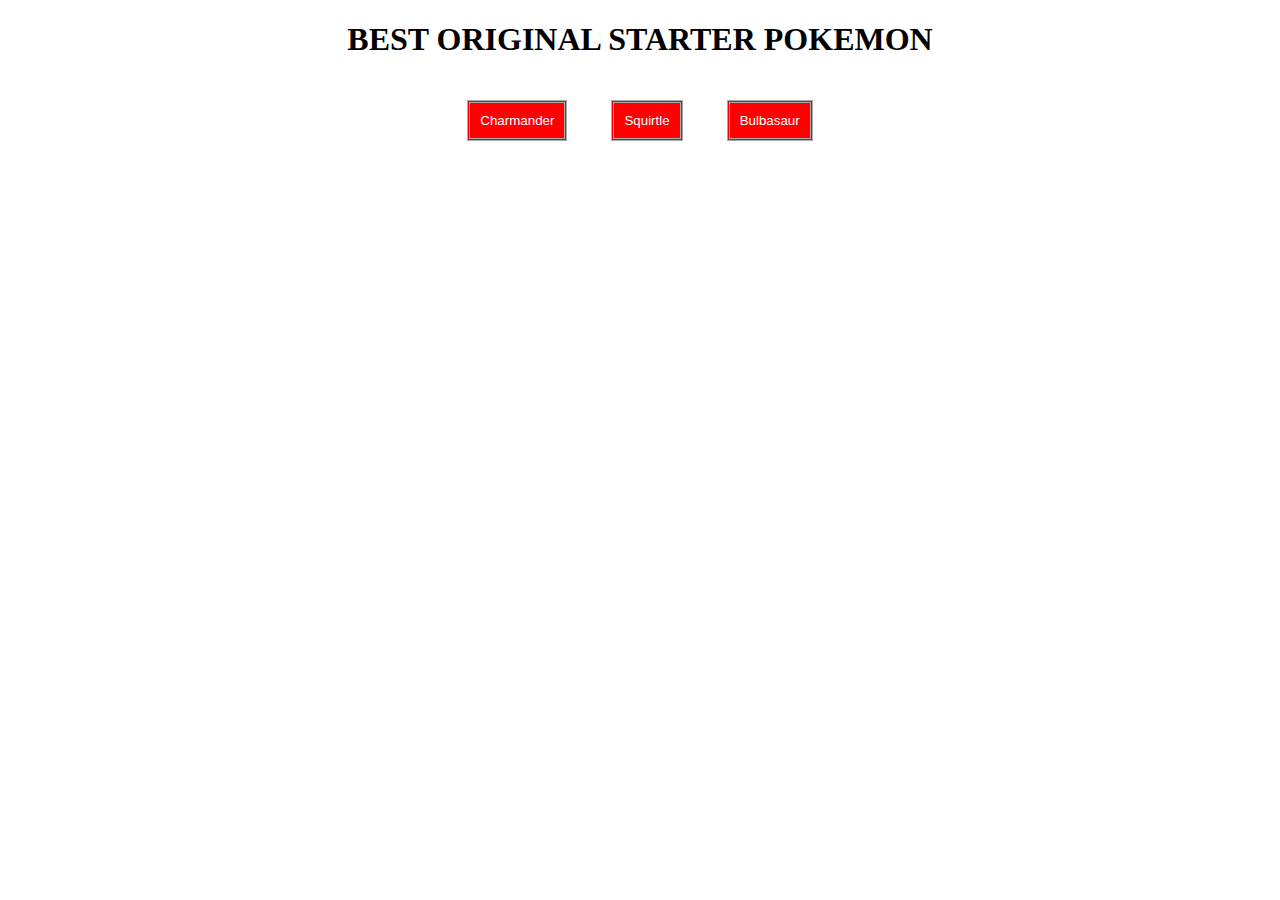
<file: prep-css-box-model/index.html>
<!DOCTYPE html>
<html lang="en">
<head>
  <meta charset="UTF-8">
  <meta name="viewport" content="width=device-width, initial-scale=1.0">
  <title>CSS Box Model</title>
  <link rel="stylesheet" href="style.css">
</head>
<body>
  <h1>BEST ORIGINAL STARTER POKEMON</h1>
  <div>
    <button>Charmander</button>
    <button>Squirtle</button>
    <button>Bulbasaur</button>
  </div>
</body>
</html>
</file>
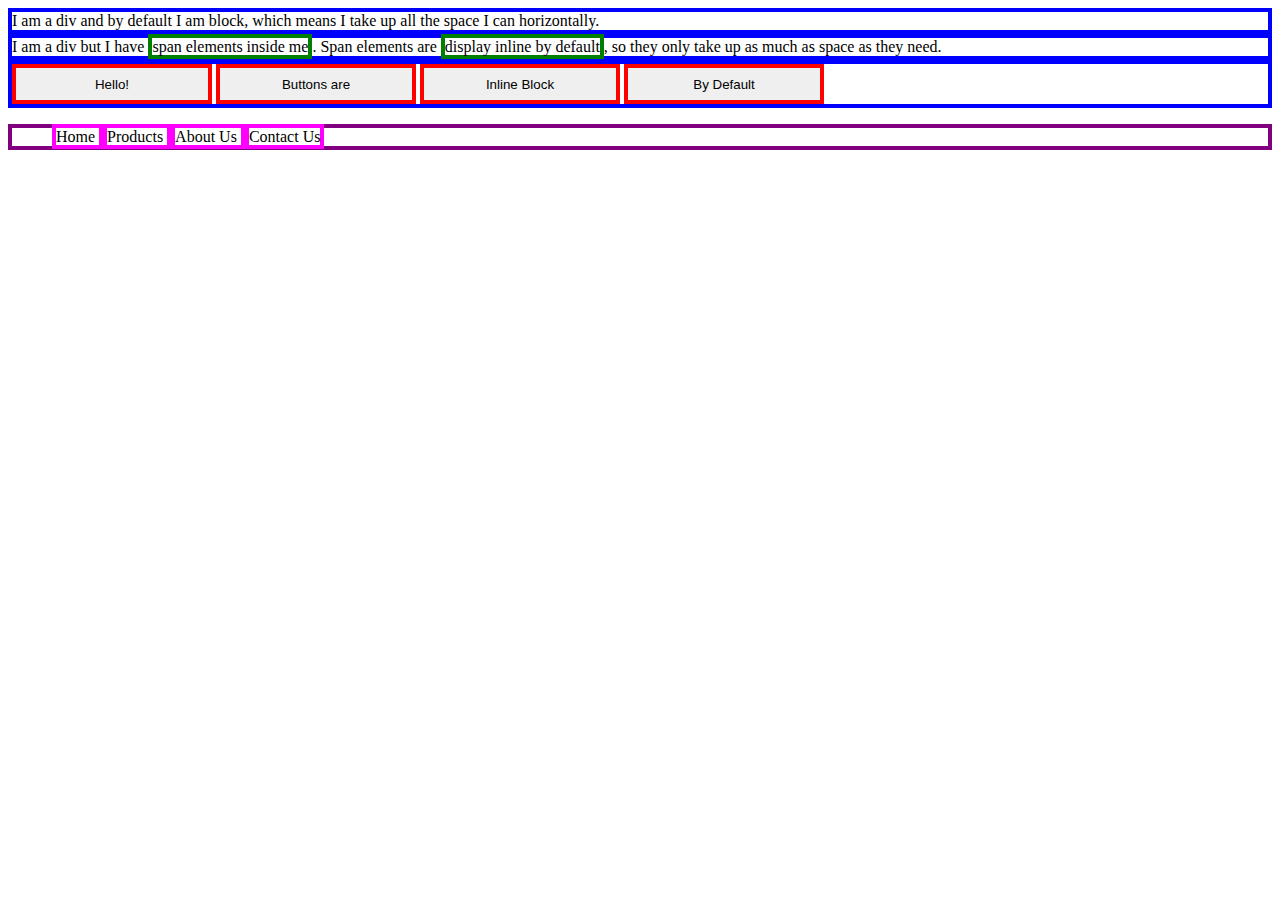
<file: prep-css-display/index.html>
<!DOCTYPE html>
<html lang="en">

<head>
  <meta charset="UTF-8">
  <meta name="viewport" content="width=device-width, initial-scale=1.0">
  <meta http-equiv="X-UA-Compatible" content="ie=edge">
  <title>CSS Display Properties</title>
  <style>
div {
  border: 4px solid blue;
}

span {
  border: 4px solid green;
}

button {
  border: 4px solid red;
  height: 40px;
  width: 200px;
}

ul {
  border: 4px solid purple;
}

li {
  border: 4px solid magenta;
  display: inline;
}
  </style>
</head>

<body>
  <div>I am a div and by default I am block, which means I take up all the space I can horizontally.</div>
<div>
  I am a div but I have <span>span elements inside me</span>.
  Span elements are <span>display inline by default</span>,
  so they only take up as much as space as they need.
</div>
<div>
  <button>Hello!</button>
  <button>Buttons are</button>
  <button>Inline Block</button>
  <button>By Default</button>
</div>
<ul>
  <li>
    Home
  </li>
  <li>
    Products
  </li>
  <li>
    About Us
  </li>
  <li>
    Contact Us
  </li>
</ul>

</body>

</html>
</file>
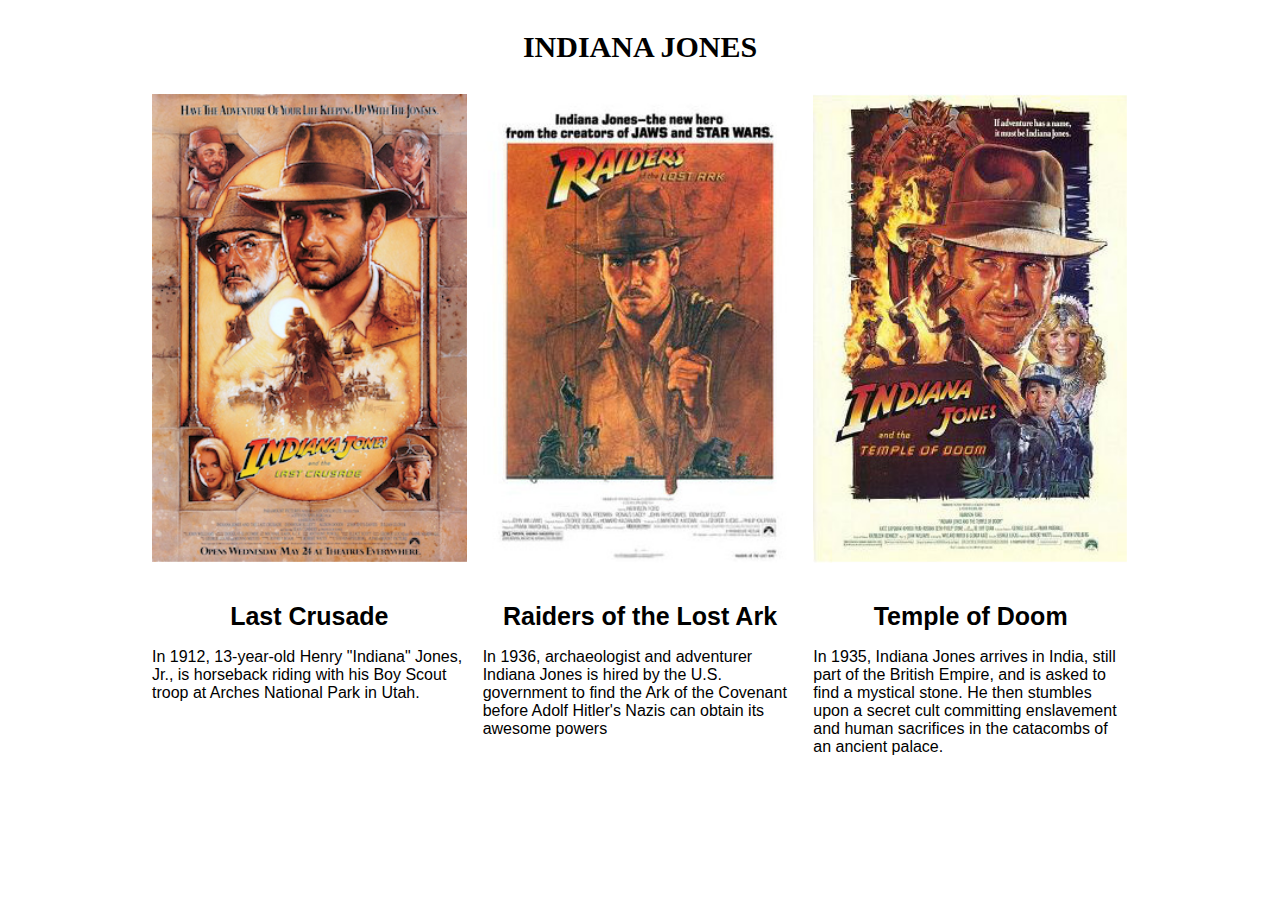
<file: prep-css-layout-classes/index.html>
<!DOCTYPE html>
<html lang="en">

<head>
  <meta charset="UTF-8">
  <meta name="viewport" content="width=device-width, initial-scale=1.0">
  <meta http-equiv="X-UA-Compatible" content="ie=edge">
  <title>CSS Layout Classes</title>
  <link rel="stylesheet" href="reset.css">
  <style>
/* stylelint-disable block-no-empty */
body {
  font-family: sans-serif;
}
h1 { text-align: center; }

h3 { text-align: center; }

.container {
  max-width: 992px;
  margin: auto;
}

.row {
  width: 100%;
  display: flex;
}

.column {
  flex-basis: calc(100% / 3);
  padding-left: 8px;
  padding-right: 8px;
}
  </style>
</head>
<body>

<!-- Complete the HTML here -->
<h3 style="font-size: 30px; font-family: 'Times New Roman', Times, serif;"> INDIANA JONES</h3>
<div class="container">
  <div class="row">
    <div class="column"><img src="images/crusade.jpg" alt="Crusade" width="100%">
    <header>
        <h1 style="font-size: 25px;">Last Crusade</h1>
      <p style="font-family: 'Segoe UI', Tahoma, Geneva, Verdana, sans-serif;">In 1912, 13-year-old Henry "Indiana" Jones, Jr., is horseback riding with his Boy Scout troop at Arches National Park in
      Utah.
      </p>
    </header>
    </div>



    <div class="column">
      <img src="images/raiders.jpg" alt="Raiders" width="100%">
    <header>
        <h1 style="font-size: 25px;">Raiders of the Lost Ark</h1>
      <p style="font-family: 'Segoe UI', Tahoma, Geneva, Verdana, sans-serif;">In 1936, archaeologist and adventurer Indiana Jones is hired by the U.S. government to find the Ark of the Covenant
      before Adolf Hitler's Nazis can obtain its awesome powers
      </p>
    </header>
    </div>

    <div class="column"><img src="images/temple.jpg" alt="Templete" width="100%">
    <header>
        <h1 style="font-size: 25px;">Temple of Doom</h1>
      <p style="font-family: 'Segoe UI', Tahoma, Geneva, Verdana, sans-serif;">In 1935, Indiana Jones arrives in India, still part of the British Empire, and is asked to find a mystical stone. He
      then stumbles upon a secret cult committing enslavement and human sacrifices in the catacombs of an ancient palace.
      </p>
    </header>
    </div>

 </div>
  </div>
</body>
</html>
</file>
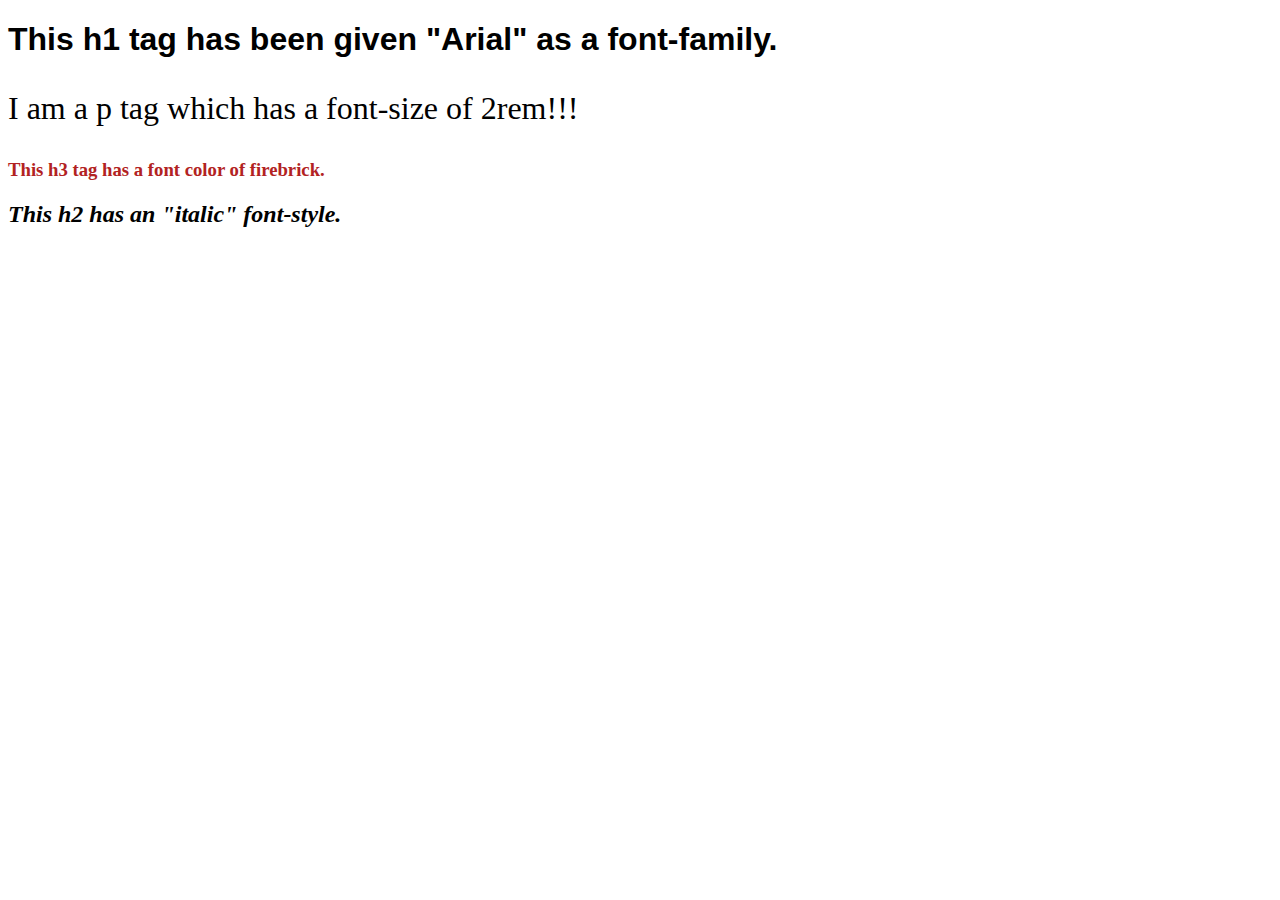
<file: prep-css-syntax/index.html>
<!DOCTYPE html>
<html lang="en">
<head>
  <meta charset="UTF-8">
  <meta name="viewport" content="width=device-width, initial-scale=1.0">
  <title>CSS Syntax</title>
  </head>
  <style>
    h1 {
      font-family: "Arial", "Helvetica", sans-serif;
    }

    p {
      font-size: 2rem;
    }

    h3 {
      color: firebrick;
    }

    h2 {
      font-style: italic;
    }
  </style>
<body>
  <h1>This h1 tag has been given "Arial" as a font-family.</h1>
  <p>I am a p tag which has a font-size of 2rem!!!</p>
  <h3>This h3 tag has a font color of firebrick.</h3>
  <h2>This h2 has an "italic" font-style.</h2>
</body>
</html>
</file>
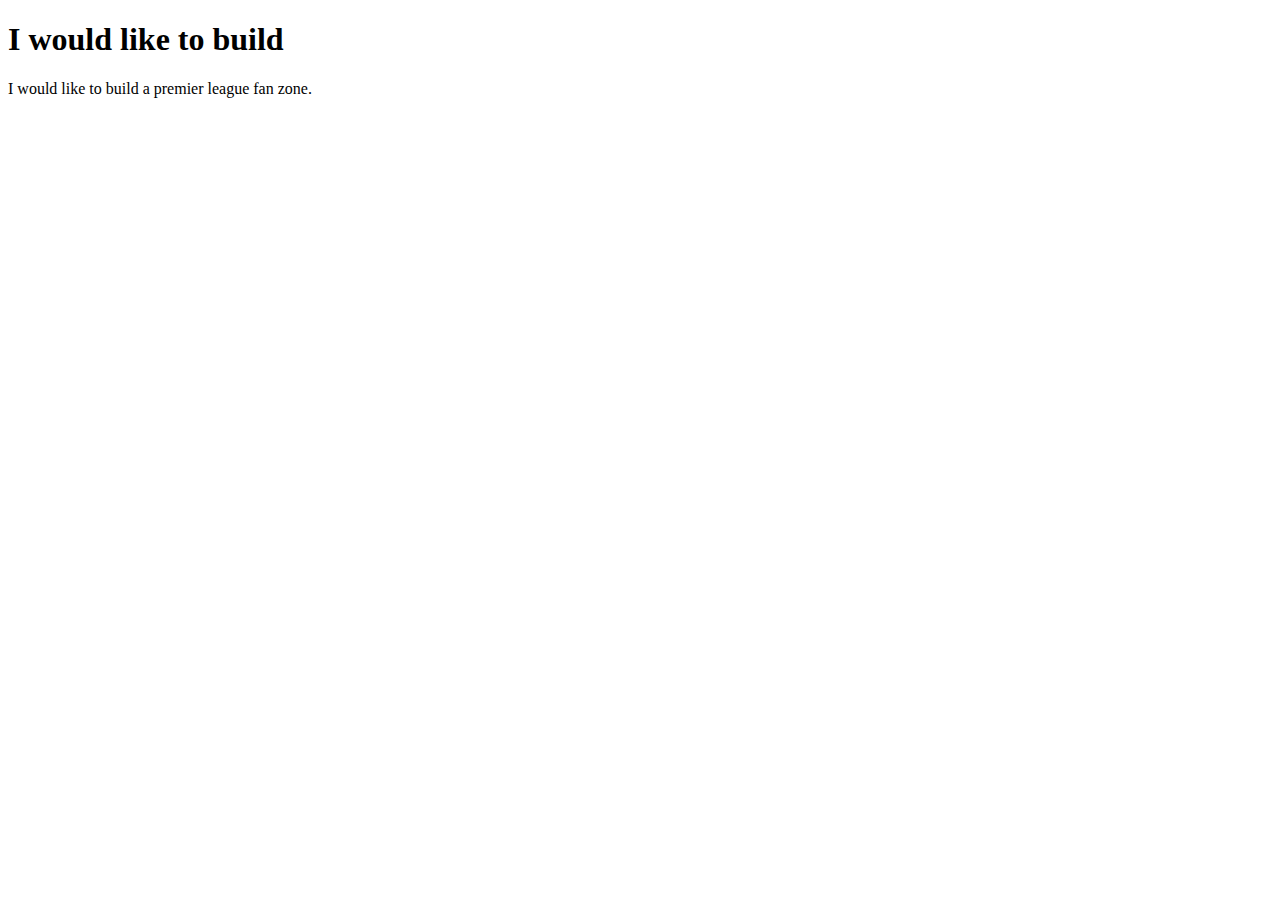
<file: prep-example/index.html>
<!DOCTYPE html>
<html>
<head>
  <title>prep-example</title>
</head>
<body>
  <h1>I would like to build</h1>
  <p>
    <!-- write your app ideas here 👇 -->

I would like to build a premier league fan zone.

  </p>
</body>
</html>
</file>
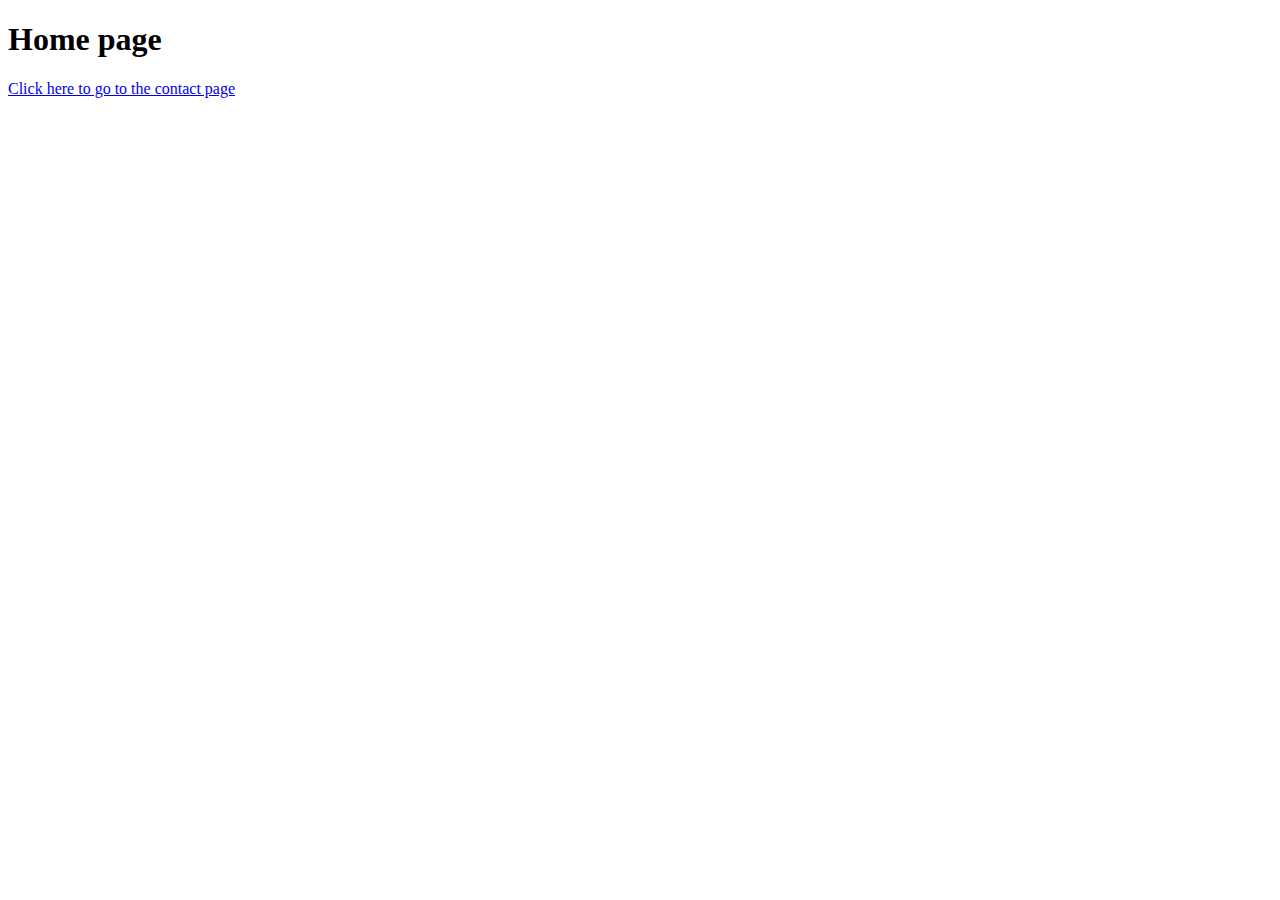
<file: prep-html-links/index.html>
<!DOCTYPE html>
<html lang="en">
<head>
  <meta charset="UTF-8">
  <meta name="viewport" content="width=device-width, initial-scale=1.0">
  <title>Home Page</title>
</head>
<body>
  <h1>Home page</h1>
  <a href="contact-us/contact-us.html">
  <div>Click here to go to the contact page</div>
  </a>
</body>
</html>
</file>
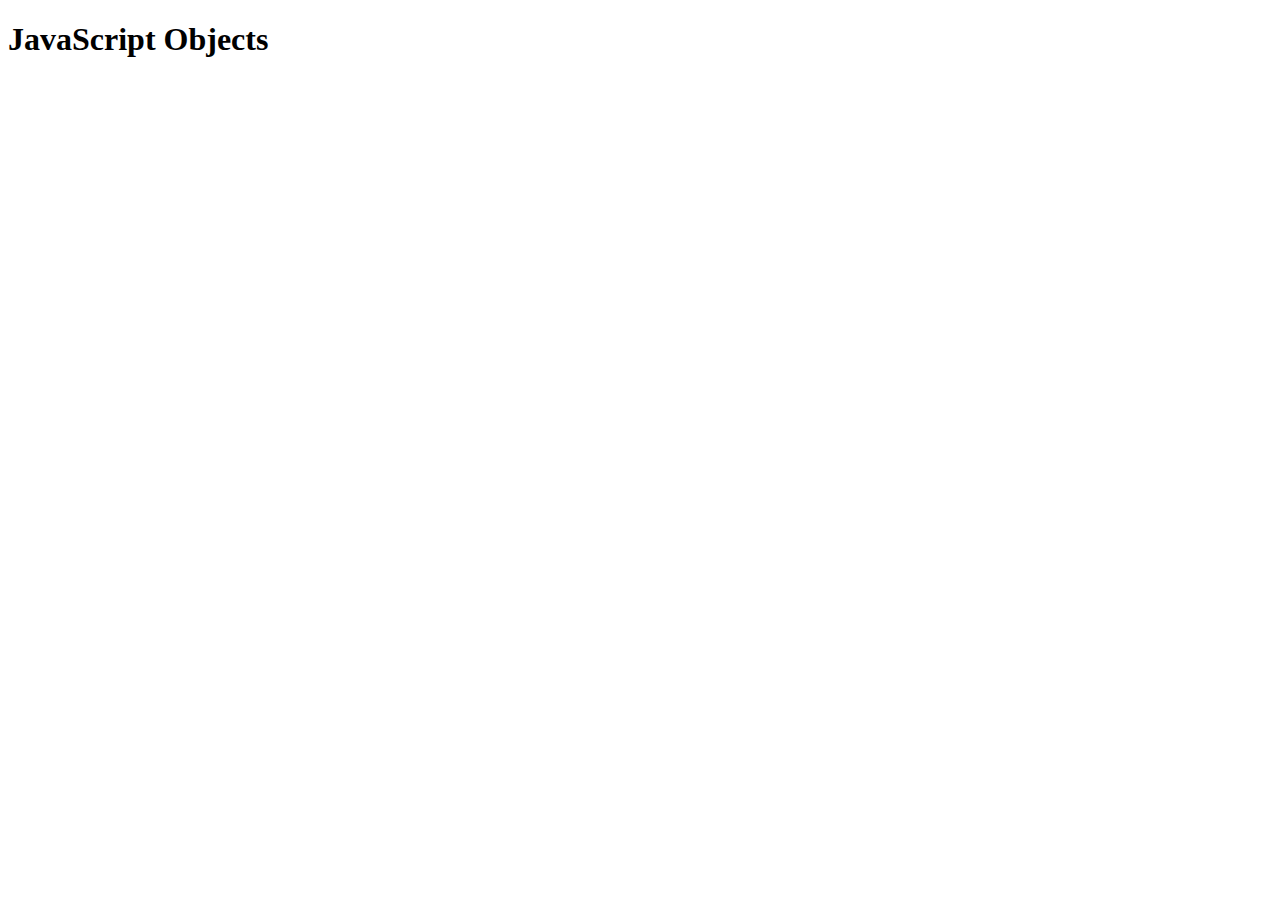
<file: prep-javascript-objects/prep-javascript-objects/index.html>
<!DOCTYPE html>
<html lang="en">

<head>
  <meta charset="UTF-8">
  <meta name="viewport" content="width=device-width, initial-scale=1.0">
  <title>JavaScript Objects</title>
</head>

<body>
  <h1>JavaScript Objects</h1>
  <script src="main.js"></script>
</body>

</html>
</file>
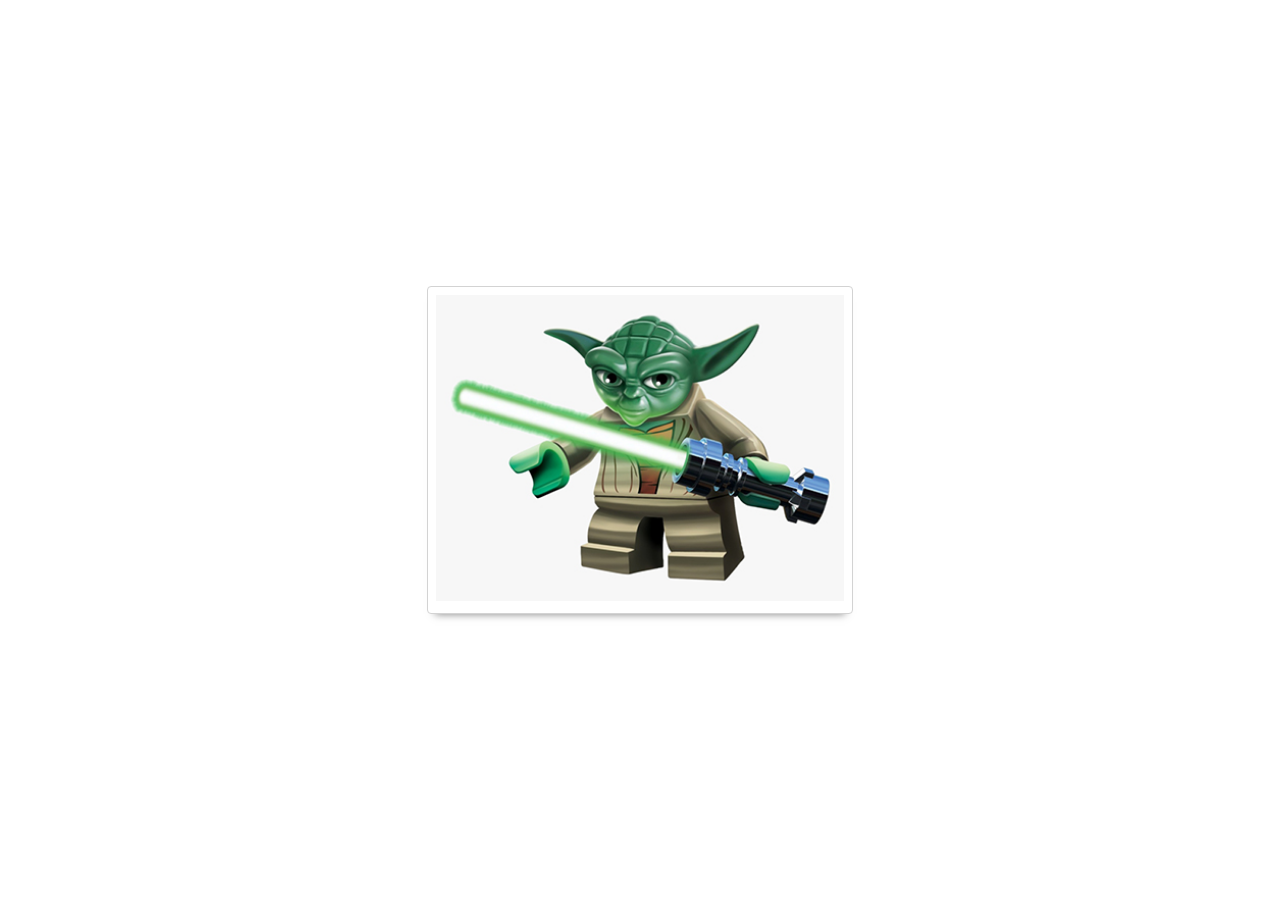
<file: prep-css-flexbox/align-items.html>
<!DOCTYPE html>
<html lang="en">

<head>
  <meta charset="UTF-8">
  <meta name="viewport" content="width=device-width, initial-scale=1.0">
  <meta http-equiv="X-UA-Compatible" content="ie=edge">
  <title>CSS Flexbox - align-items</title>
  <link rel="stylesheet" href="reset.css">
  <link rel="stylesheet" href="starwars.css">
  <style>
/* your styles here 👇 */
.card-deck {
  display: flex;
  min-height: 100vh;
  align-items: center;
  justify-content: center;
}

.card-container {
  flex-basis: calc(100% / 3);
}
  </style>
</head>

<body>
  <div class="card-deck">
    <div class="card-container">
      <div class="star-wars-card">
        <img src="images/yoda.jpg" alt="yoda">
      </div>
    </div>
  </div>
</body>

</html>
</file>
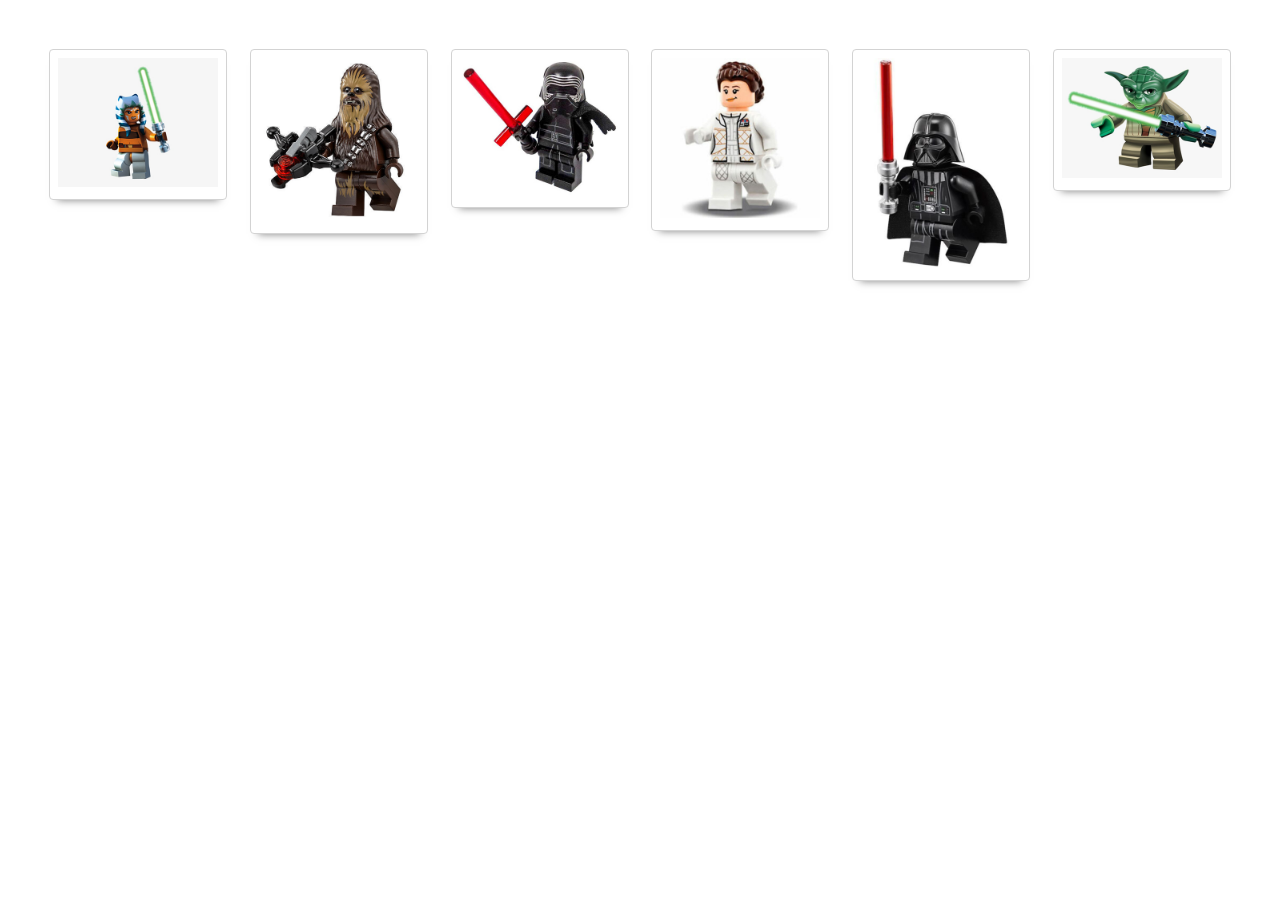
<file: prep-css-flexbox/display-flex.html>
<!DOCTYPE html>
<html lang="en">

<head>
  <meta charset="UTF-8">
  <meta name="viewport" content="width=device-width, initial-scale=1.0">
  <meta http-equiv="X-UA-Compatible" content="ie=edge">
  <title>CSS Flexbox - display: flex</title>
  <link rel="stylesheet" href="reset.css">
  <link rel="stylesheet" href="starwars.css">
  <style>
/* your styles here 👇 */
.card-deck {
  display: flex;
  padding: 1cm;
}

.card-container {
  padding: 0.3cm;
}
  </style>
</head>

<body>
  <div class="card-deck">
    <div class="card-container">
      <div class="star-wars-card">
        <img src="images/ahsoka.jpg" alt="Ahsoka">
      </div>
    </div>
    <div class="card-container">
      <div class="star-wars-card">
        <img src="images/chewie.jpg" alt="Chewie">
      </div>
    </div>
    <div class="card-container">
      <div class="star-wars-card">
        <img src="images/kylo.jpg" alt="Kylo">
      </div>
    </div>
    <div class="card-container">
      <div class="star-wars-card">
        <img src="images/leia.jpg" alt="Leia">
      </div>
    </div>
    <div class="card-container">
      <div class="star-wars-card">
        <img src="images/vader.jpg" alt="Vader">
      </div>
    </div>
    <div class="card-container">
      <div class="star-wars-card">
        <img src="images/yoda.jpg" alt="Yoda">
      </div>
    </div>
  </div>
</body>

</html>
</file>
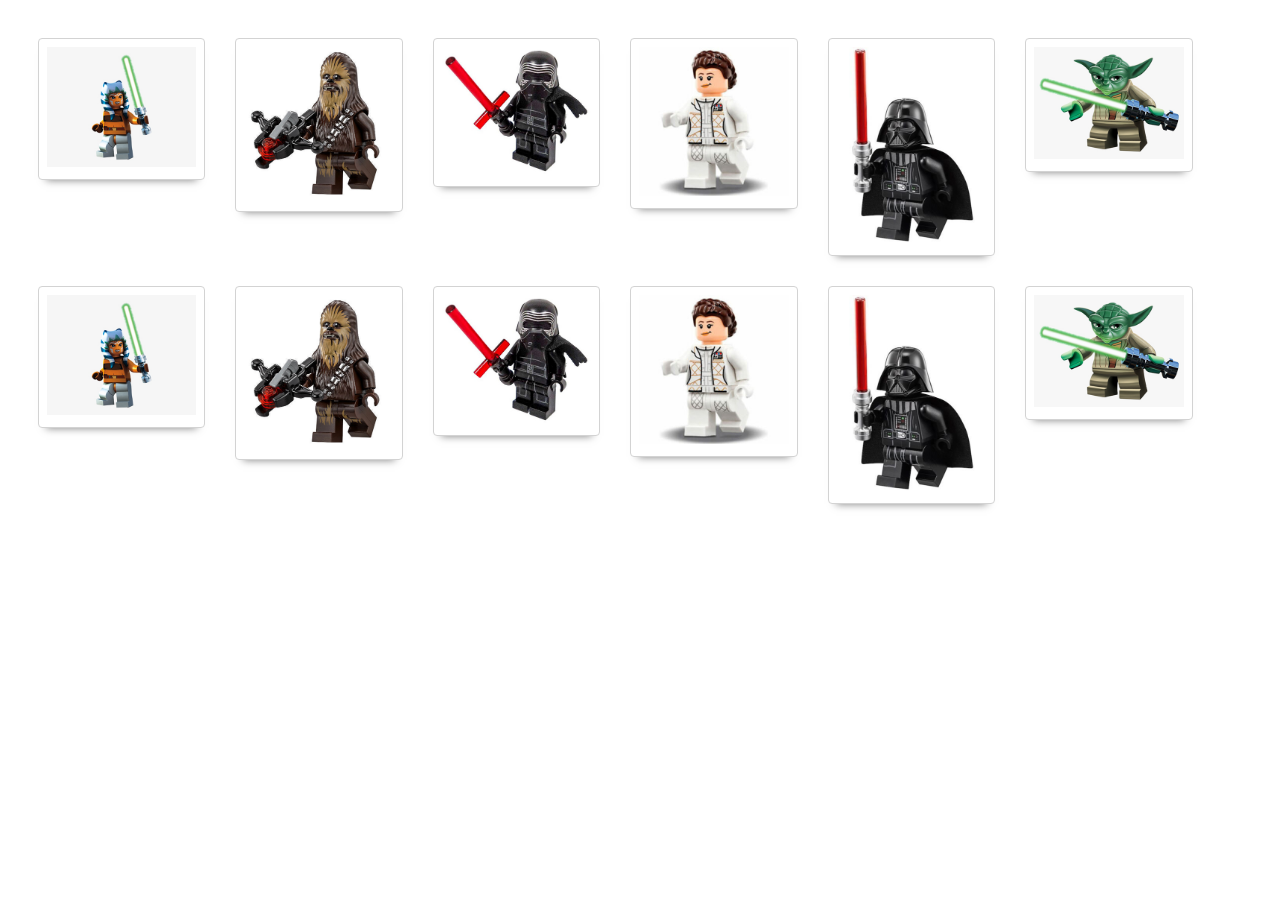
<file: prep-css-flexbox/flex-wrap.html>
<!DOCTYPE html>
<html lang="en">

<head>
  <meta charset="UTF-8">
  <meta name="viewport" content="width=device-width, initial-scale=1.0">
  <meta http-equiv="X-UA-Compatible" content="ie=edge">
  <title>CSS Flexbox - flex-wrap</title>
  <link rel="stylesheet" href="reset.css">
  <link rel="stylesheet" href="starwars.css">
  <style>
  /* your styles here 👇 */
  .card-deck {
    display: flex;
    flex-wrap: wrap;
    padding: 0.6cm;
  }

  .card-container {
    flex-basis: 16%;
    padding: 0.4cm;
  }
  </style>
</head>

<body>
  <div class="card-deck">
    <div class="card-container">
      <div class="star-wars-card">
        <img src="images/ahsoka.jpg" alt="Ahsoka">
      </div>
    </div>
    <div class="card-container">
      <div class="star-wars-card">
        <img src="images/chewie.jpg" alt="Chewie">
      </div>
    </div>
    <div class="card-container">
      <div class="star-wars-card">
        <img src="images/kylo.jpg" alt="Kylo">
      </div>
    </div>
    <div class="card-container">
      <div class="star-wars-card">
        <img src="images/leia.jpg" alt="Leia">
      </div>
    </div>
    <div class="card-container">
      <div class="star-wars-card">
        <img src="images/vader.jpg" alt="Vader">
      </div>
    </div>
    <div class="card-container">
      <div class="star-wars-card">
        <img src="images/yoda.jpg" alt="Yoda">
      </div>
    </div>
    <div class="card-container">
      <div class="star-wars-card">
        <img src="images/ahsoka.jpg" alt="Ahsoka">
      </div>
    </div>
    <div class="card-container">
      <div class="star-wars-card">
        <img src="images/chewie.jpg" alt="Chewie">
      </div>
    </div>
    <div class="card-container">
      <div class="star-wars-card">
        <img src="images/kylo.jpg" alt="Kylo">
      </div>
    </div>
    <div class="card-container">
      <div class="star-wars-card">
        <img src="images/leia.jpg" alt="Leia">
      </div>
    </div>
    <div class="card-container">
      <div class="star-wars-card">
        <img src="images/vader.jpg" alt="Vader">
      </div>
    </div>
    <div class="card-container">
      <div class="star-wars-card">
        <img src="images/yoda.jpg" alt="Yoda">
      </div>
    </div>
  </div>
</body>

</html>
</file>
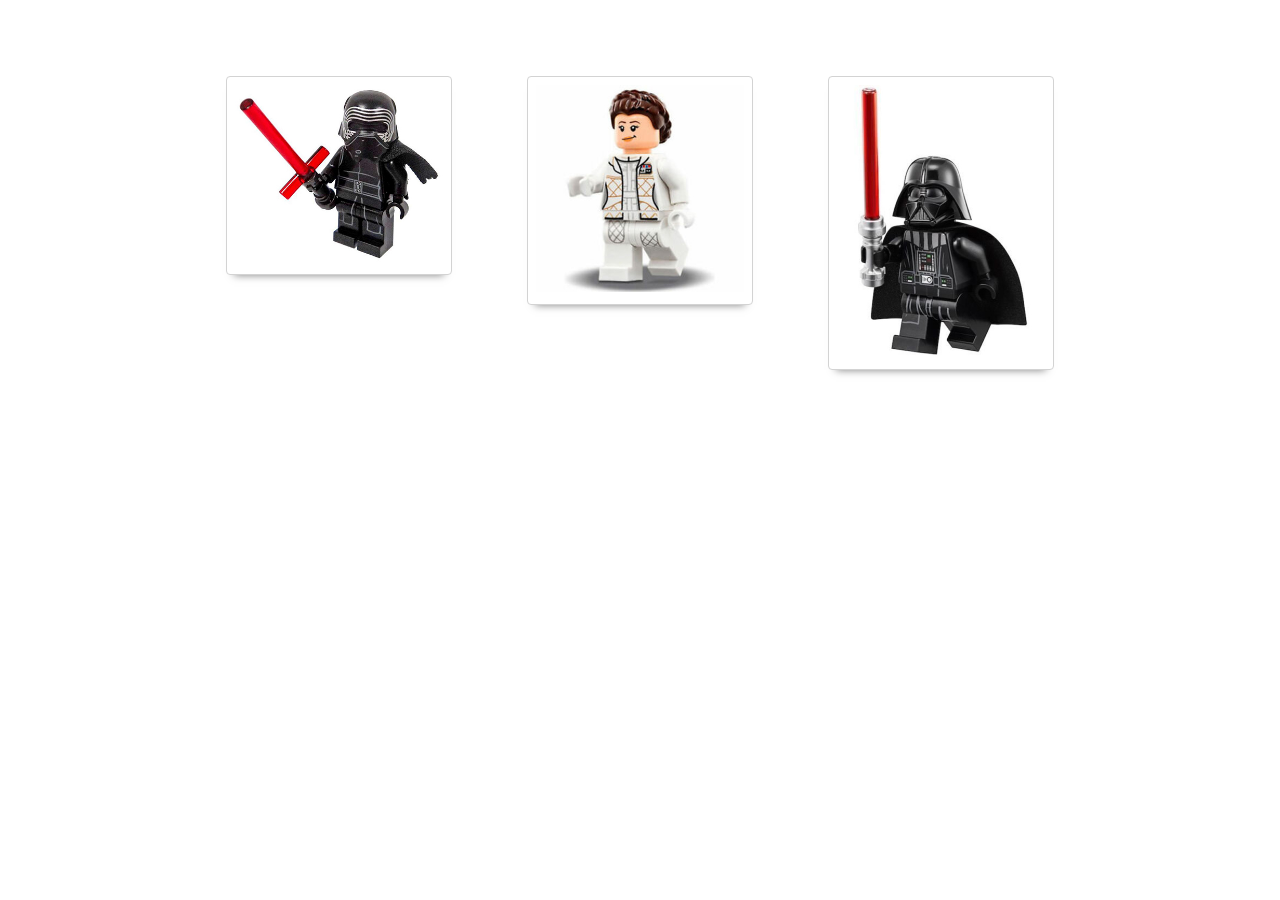
<file: prep-css-flexbox/justify-content.html>
<!DOCTYPE html>
<html lang="en">

<head>
  <meta charset="UTF-8">
  <meta name="viewport" content="width=device-width, initial-scale=1.0">
  <meta http-equiv="X-UA-Compatible" content="ie=edge">
  <title>CSS Flexbox - justify-content</title>
  <link rel="stylesheet" href="reset.css">
  <link rel="stylesheet" href="starwars.css">
  <style>
/* your styles here 👇 */
.card-deck {
  display: flex;
  justify-content: center;
  padding: 1cm;
}

.card-container {
  padding: 1cm;
  flex-basis: 25%;
}
  </style>
</head>

<body>
  <div class="card-deck">
    <div class="card-container">
      <div class="star-wars-card">
        <img src="images/kylo.jpg" alt="Kylo">
      </div>
    </div>
    <div class="card-container">
      <div class="star-wars-card">
        <img src="images/leia.jpg" alt="Leia">
      </div>
    </div>
    <div class="card-container">
      <div class="star-wars-card">
        <img src="images/vader.jpg" alt="Vader">
      </div>
    </div>
  </div>
</body>

</html>
</file>
<file: prep-css-box-model/style.css>
body {
  text-align: center;
}

button {
  background-color: red;
  color: white;

  /* 👇 YOUR CODE HERE 👇 */
  margin: 20px;
  padding: 10px;
  border: 3px darkgray double;
}
</file>
<file: prep-css-flexbox/starwars.css>
.star-wars-card {
  padding: 0.5rem;
  border: 1px solid lightgray;
  border-radius: 0.25rem;
  box-shadow: 0 8px 8px -8px rgba(0, 0, 0, 0.5);
}

.star-wars-card img {
  width: 100%;
  background-color: lightgray;
}
</file>
